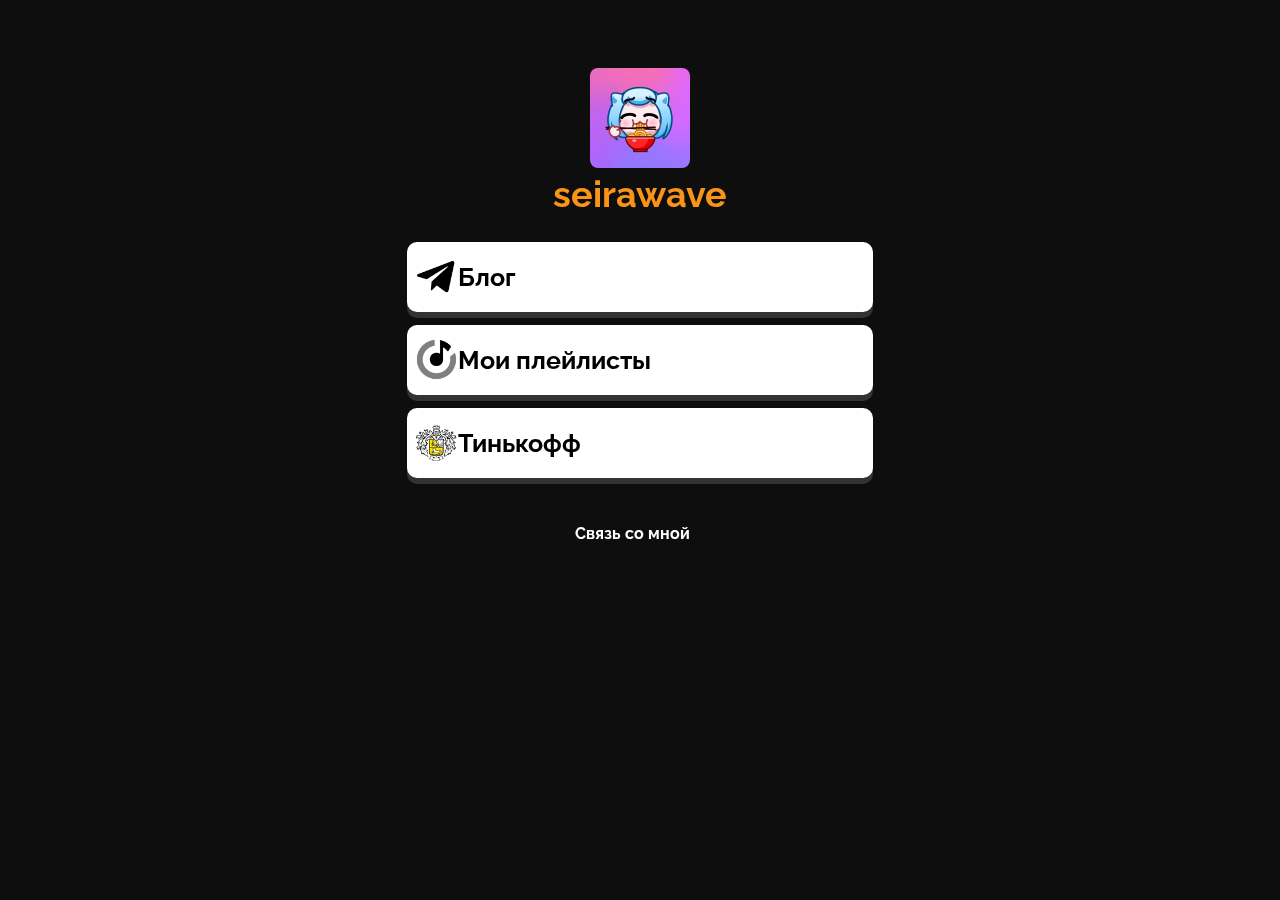
<file: index.html>
<!DOCTYPE html>
<html>

<head>
    <meta charset="UTF-8">
    <link rel="stylesheet" href="style.css">
    <meta name="viewport" content="width=device-width, initial-scale=1.0">
        <title> Home | seirawve</title>
        <link rel="preconnect" href="https://fonts.googleapis.com">
        <link rel="preconnect" href="https://fonts.gstatic.com" crossorigin>
        <link href="https://fonts.googleapis.com/css2?family=Raleway&display=swap" rel="stylesheet">
    
    <link rel="apple-touch-icon" sizes="57x57" href="assets/logo/apple-icon-57x57.png">
    <link rel="apple-touch-icon" sizes="60x60" href="assets/logo/apple-icon-60x60.png">
    <link rel="apple-touch-icon" sizes="72x72" href="assets/logo/apple-icon-72x72.png">
    <link rel="apple-touch-icon" sizes="76x76" href="assets/logo/apple-icon-76x76.png">
    <link rel="apple-touch-icon" sizes="114x114" href="assets/logo/apple-icon-114x114.png">
    <link rel="apple-touch-icon" sizes="120x120" href="assets/logo/apple-icon-120x120.png">
    <link rel="apple-touch-icon" sizes="144x144" href="assets/logo/apple-icon-144x144.png">
    <link rel="apple-touch-icon" sizes="152x152" href="assets/logo/apple-icon-152x152.png">
    <link rel="apple-touch-icon" sizes="180x180" href="assets/logo/apple-icon-180x180.png">
    <link rel="icon" type="image/png" sizes="192x192"  href="assets/logo/android-icon-192x192.png">
    <link rel="icon" type="image/png" sizes="32x32" href="assets/logo/favicon-32x32.png">
    <link rel="icon" type="image/png" sizes="96x96" href="assets/logo/favicon-96x96.png">
    <link rel="icon" type="image/png" sizes="16x16" href="assets/logo/favicon-16x16.png">
    <link rel="manifest" href="/manifest.json">
    <meta name="msapplication-TileColor" content="#ffffff">
    <meta name="msapplication-TileImage" content="/ms-icon-144x144.png">
    <meta name="theme-color" content="#ffffff">
    <link rel="preconnect" href="https://fonts.googleapis.com">
<link rel="preconnect" href="https://fonts.gstatic.com" crossorigin>
<link href="https://fonts.googleapis.com/css2?family=Raleway:wght@400;600&display=swap" rel="stylesheet">
<script src="https://ajax.googleapis.com/ajax/libs/jquery/3.5.1/jquery.min.js"></script>
        <script>
            function discord() {
            prompt("Скопируй и вставь в Discord", "seirawave#3319");
            }
            
        </script>
        <script>
            $(document).ready(function() {    
              $("body").css("opacity", "1");
            });
          </script>


    </head>
    <body>
          
    <header class="header">
    <nav class="nav">
        <a class="nav__link" href="#"> </a>
    </nav>
                    
        <div class="Ya">
        <img id="pfp" src="assets/pfp.webp" alt="тут был андрюша"></img>
        <span id="Name">seirawave</span>
        </div>

        
           
       
    <div id='links'>
            <a class='link' href='https://t.me/seiratg' target='_blank'><img src="assets/blacks/tg.png" height="43">Блог</a>
            <a class='link' href='https://music.yandex.ru/users/L1fab/playlists' target='_blank'><img src="assets/blacks/ym.png" height="43">Мои плейлисты</a>
                <a class='link' href='https://www.tinkoff.ru/rm/nesmeyanov.aleksandr30/5SAgc59009' target='_blank'><img src="assets/blacks/tinkoff.png" height="43">Тинькофф</a>
            </div>

            <div id='links'>
                
            </div>

            <div id="linksbutton">
            <a class="links" href="dm" style="border-radius: 8px;"><br>Связь со мной</a>
            </div>
    </div>

</header>

                    
    </body>
    </html>
</file>
<file: 404/index.html>
<html>
<head>
    <meta charset="UTF-8">
    <link rel="stylesheet" href="../style.css">
    <meta name="viewport" content="width=device-width, initial-scale=1.0">
        <title> 404 | seirawave</title>
        <link rel="preconnect" href="https://fonts.googleapis.com">
        <link rel="preconnect" href="https://fonts.gstatic.com" crossorigin>
        <link href="https://fonts.googleapis.com/css2?family=Raleway&display=swap" rel="stylesheet">

        <link rel="apple-touch-icon" sizes="57x57" href="assets/logo/apple-icon-57x57.png">
        <link rel="apple-touch-icon" sizes="60x60" href="assets/logo/apple-icon-60x60.png">
        <link rel="apple-touch-icon" sizes="72x72" href="assets/logo/apple-icon-72x72.png">
        <link rel="apple-touch-icon" sizes="76x76" href="assets/logo/apple-icon-76x76.png">
        <link rel="apple-touch-icon" sizes="114x114" href="assets/logo/apple-icon-114x114.png">
        <link rel="apple-touch-icon" sizes="120x120" href="assets/logo/apple-icon-120x120.png">
        <link rel="apple-touch-icon" sizes="144x144" href="assets/logo/apple-icon-144x144.png">
        <link rel="apple-touch-icon" sizes="152x152" href="assets/logo/apple-icon-152x152.png">
        <link rel="apple-touch-icon" sizes="180x180" href="assets/logo/apple-icon-180x180.png">
        <link rel="icon" type="image/png" sizes="192x192"  href="assets/logo/android-icon-192x192.png">
        <link rel="icon" type="image/png" sizes="32x32" href="assets/logo/favicon-32x32.png">
        <link rel="icon" type="image/png" sizes="96x96" href="assets/logo/favicon-96x96.png">
        <link rel="icon" type="image/png" sizes="16x16" href="assets/logo/favicon-16x16.png">
        <link rel="manifest" href="/manifest.json">
        <meta name="msapplication-TileColor" content="#ffffff">
        <meta name="msapplication-TileImage" content="/ms-icon-144x144.png">
        <meta name="theme-color" content="#ffffff">
        <link rel="preconnect" href="https://fonts.googleapis.com">
    <link rel="preconnect" href="https://fonts.gstatic.com" crossorigin>
    <link href="https://fonts.googleapis.com/css2?family=Raleway:wght@400;600&display=swap" rel="stylesheet">

</head>
<body>
    <video width="1920" height="1080" controls autoplay>
        <source src="../assets/404.mp4" type="video/mp4">
        
      Your browser does not support the video tag.
      </video>
             
</body>
</html>
</file>
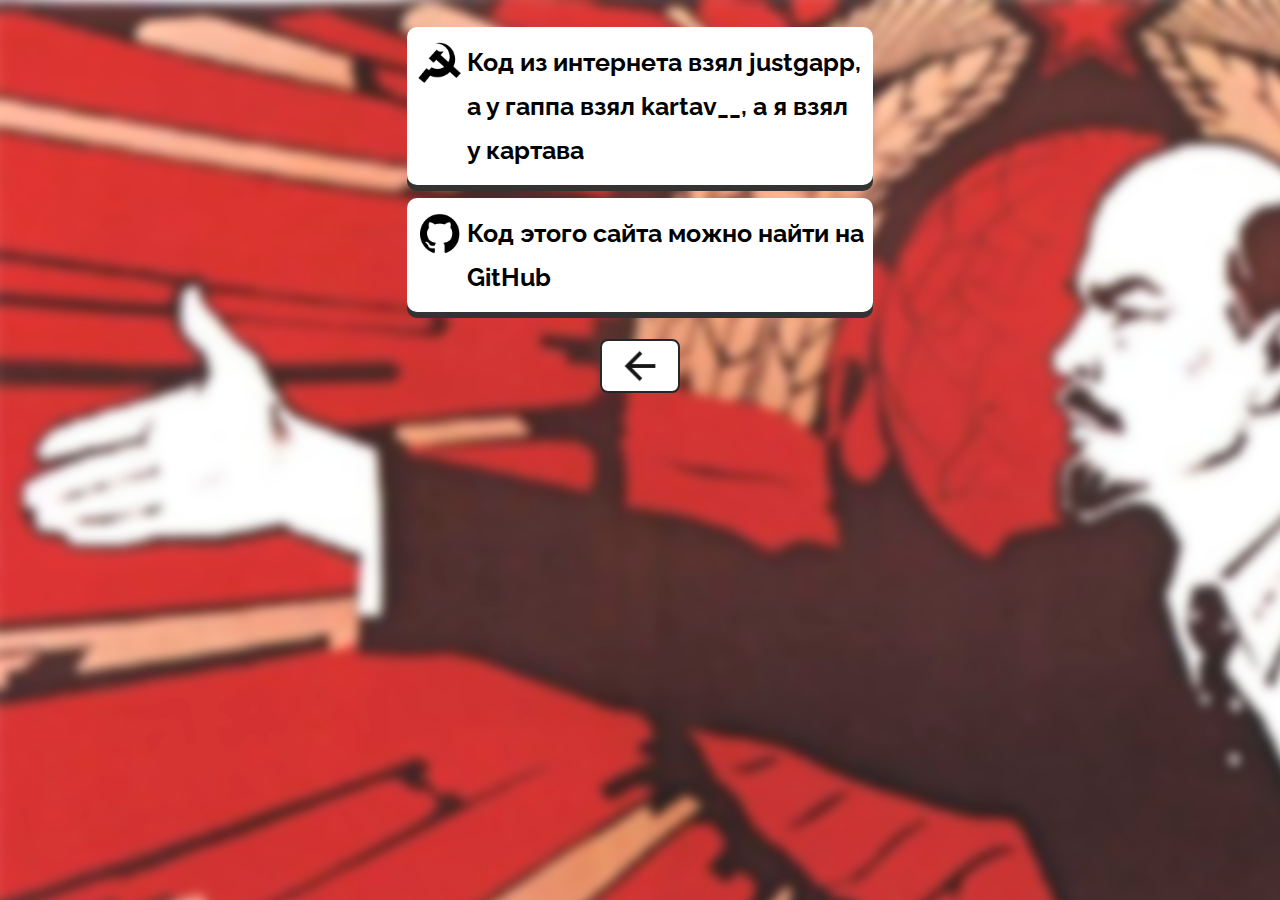
<file: code/index.html>
<html>
<head>
    <meta charset="UTF-8">
    <link rel="stylesheet" href="../nash.css">
    <meta name="viewport" content="width=device-width, initial-scale=1.0">
        <title> Credits | seirawave</title>
        <link rel="preconnect" href="https://fonts.googleapis.com">
        <link rel="preconnect" href="https://fonts.gstatic.com" crossorigin>
        <link href="https://fonts.googleapis.com/css2?family=Raleway&display=swap" rel="stylesheet">

        <link rel="apple-touch-icon" sizes="57x57" href="assets/logo/apple-icon-57x57.png">
        <link rel="apple-touch-icon" sizes="60x60" href="assets/logo/apple-icon-60x60.png">
        <link rel="apple-touch-icon" sizes="72x72" href="assets/logo/apple-icon-72x72.png">
        <link rel="apple-touch-icon" sizes="76x76" href="assets/logo/apple-icon-76x76.png">
        <link rel="apple-touch-icon" sizes="114x114" href="assets/logo/apple-icon-114x114.png">
        <link rel="apple-touch-icon" sizes="120x120" href="assets/logo/apple-icon-120x120.png">
        <link rel="apple-touch-icon" sizes="144x144" href="assets/logo/apple-icon-144x144.png">
        <link rel="apple-touch-icon" sizes="152x152" href="assets/logo/apple-icon-152x152.png">
        <link rel="apple-touch-icon" sizes="180x180" href="assets/logo/apple-icon-180x180.png">
        <link rel="icon" type="image/png" sizes="192x192"  href="assets/logo/android-icon-192x192.png">
        <link rel="icon" type="image/png" sizes="32x32" href="assets/logo/favicon-32x32.png">
        <link rel="icon" type="image/png" sizes="96x96" href="assets/logo/favicon-96x96.png">
        <link rel="icon" type="image/png" sizes="16x16" href="assets/logo/favicon-16x16.png">
        <link rel="manifest" href="/manifest.json">
        <meta name="msapplication-TileColor" content="#ffffff">
        <meta name="msapplication-TileImage" content="/ms-icon-144x144.png">
        <meta name="theme-color" content="#ffffff">
        <link rel="preconnect" href="https://fonts.googleapis.com">
    <link rel="preconnect" href="https://fonts.gstatic.com" crossorigin>
    <link href="https://fonts.googleapis.com/css2?family=Raleway:wght@400;600&display=swap" rel="stylesheet">

</head>
<body>
<header class="header">
<nav class="nav">
    <a class="nav__link" href="#"> </a>
</nav>
              
   

    <div id='links'>
        <a class='link' target='_blank'><img src="../assets/communism/2.png" height="46">Код из интернета взял justgapp, а у гаппа взял kartav__, а я взял у картава</a>
        <a class='link' href="https://github.com/seirawave" target='_blank'><img src="../assets/blacks/github.png" height="46">Код этого сайта можно найти на GitHub</a>

        </div>
</div>     
<div id="linksbutton">
    <a class="links" href="../" target="_self" style="border-radius: 8px;"><img src="../assets/blacks/back.png" height="46"><br></a></img>
    
</div>
          </div>
                
</body>
</html>
</file>
<file: style.css>
body {
	font-family: 'Raleway', sans-serif;
	font-size: 15px;
	background-color: #0e0e0f;
}


/* Header, башка  */
.header {
    width: 100%;
    height: 60px;

    background-color: rgba(0, 0, 0, 0);

    position: fixed;
    top: 0;
    left: 0;
    right: 0;
    z-index: 1000;
}

/* Nav, я в душе не чаю что это, я это украл из кода мишы */
.nav {
    font-family: 'Orbitron', sans-serif;
    font-size: 20px;
    
    display: flex;
    justify-content: center;
    height: 100%;
}

.nav__link {
    display: flex;
    align-items: center;
    padding: 0 20px;

    color: #fff;
    text-decoration: none;
}


/*гребанный градиент, как же я его ненавижу*/

.grad1ent {
	position: absolute;
	top: 100;
	left: 100;
	z-index: 100;
}


#pfp {
	width: 100px;
	height: 100px;
	display: block;
    margin: 8px auto 13px;
    border-radius: 8px;
    margin-bottom: 5px;
}

/*Фон*/

.video_media {
	width: 100%;
	height: auto;
	filter: brightness(100%);

	position: relative;
	top: 0;
	left: 0;
	z-index: 10;
}
	  
/*шо це такое*/
    
 .ya {
	max-width: 650px;
    margin: auto;
    position: absolute;
    left: 50%;
    top: 90%;
    transform: translate(-50%, -50%);

 }

 #Name {
 color: #F99417;
 font-size: 36px;
 font-weight: 700;
 display: block;
 font-family: 'Raleway', sans-serif;
 width: 100%;
 text-align: center;
 margin-top: 5px;
 }

#About {

	text-align: center;
    color: #fff;
    font-size: 18px;
    font-weight: 600;
    display: block;
	line-height: 1.25;
margin-top: 5px;
 font-family: 'Raleway', sans-serif;
 width: 100%;
}
 #links { 
	color: white;
	font-size: 1rem;
	font-weight: 600;
	line-height: 1.25;
	font-family: var(--font);
	width: 100%;
	text-align: center;
	text-decoration: none;
	max-width: 525px;
}





 #otherr {
	color: white;
	font-size: 1rem;
	font-weight: 600;
	line-height: 1.25;
	display: block;
	font-family: var(--font);
	width: 100%;
	text-align: center;
	text-decoration: none;
	max-width: 525px;
}


/*Пнльки Тска...*/

#links {
	max-width: 500px;
	width: auto;
	display: block;
	margin: 27px auto;
}

@media only screen and (max-width: 700px) {
	#links {
		margin-left: 3%;
		margin-right: 3%;
	}
    .night_mode {
		margin-right: 40%;
	}
}

.h1-text {
 display: block;
 margin-top: 25px;
 margin-bottom: 25px;
 text-align: left;
 color: White;
 
}

.link {
	display: flex;
	background-color: #ffffff;
	color: rgb(0, 0, 0);
	font-family: var(--font);
	text-align: -webkit-left;
	/* margin-bottom: 28px; */
	line-height: 1.76;
	/* padding: 17px; */
	text-decoration: none;
	font-size: 25px;
	font-weight: bold;
	transition: all 0.15s;
	box-shadow: 0px 6px #333333;
	padding: 13px 8px;
	margin: 13px 17px;
	border-radius: 10px;
}

.link:hover {
	/* background: #019489; */
	box-shadow: 0px 8px #414040;
	transform: translateY(-2px);
}

.link:active {
	transform: translateY(6px);
	box-shadow: 0px 0px #007569;
}

.links {
	padding: 2px 15px;
    transition: all .25s cubic-bezier(.08, .59, .29, .99);
    color: #ffffff;
    font-family: var(--font);
    text-align: center;
    text-decoration: none;
    font-size: 1rem;
    font-weight: bold;
}
.logo {
    position: static;
    display: block;
    margin-top: 0px;
    margin-left: 5px;
    transition: all 0.15s ease;
    opacity: 100%;
}

.logo {
    position: static;
    display: block;
    margin-top: 0px;
    margin-left: 5px;
    transition: all 0.15s ease;
    opacity: 100%;
}

.logo1 {
    position: static;
    display: block;
    margin-top: 0px;
    margin-left: 5px;
    transition: all 0.15s ease;
    opacity: 100%;
}

.list {
	padding-left: 727px;
	color: #7e7e7e;
}

ul {
	display: block;
	list-style-type: disc;
	margin-block-start: 1.3em;
	margin-block-end: 1em;
	margin-inline-start: 0px;
	margin-inline-end: 0px;
	padding-inline-start: 40px;
}

.link-other {


	color: white;
}


#linksbutton {
    width: auto;
    text-align: center;
    margin: 7px auto 20px auto;
}



.footer {
	display: flex;
	height: 50px;
	color: white;
	
  }
  
  .footer .copyright {
	align-self: center;
	margin: 0 auto;
	text-decoration: none;
	color: white;
  }
</file>
<file: nash.css>
body {
	font-family: 'Raleway', sans-serif;
	font-size: 20px;
	background-image: url('assets/communism/1.png');
}

 #links {
	color: white;
	font-size: 1rem;
	font-weight: 600;
	line-height: 1.25;
	font-family: var(--font);
	width: 100%;
	text-align: center;
	text-decoration: none;
	max-width: 525px;
}


#links {
	max-width: 500px;
	width: auto;
	display: block;
	margin: 27px auto;
}

@media only screen and (max-width: 700px) {
	#links {
		margin-left: 3%;
		margin-right: 3%;
	}
    .night_mode {
		margin-right: 40%;
	}
}

.h1-text {
 display: block;
 margin-top: 25px;
 margin-bottom: 25px;
 text-align: left;
 color: White;
 
}

.link {
	display: flex;
	background-color: #ffffff;
	color: rgb(0, 0, 0);
	font-family: var(--font);
	text-align: -webkit-left;
	/* margin-bottom: 28px; */
	line-height: 1.76;
	/* padding: 17px; */
	text-decoration: none;
	font-size: 25px;
	font-weight: bold;
	transition: all 0.15s;
	box-shadow: 0px 6px #333333;
	padding: 13px 8px;
	margin: 13px 17px;
	border-radius: 10px;
}

.link:hover {
	/* background: #019489; */
	box-shadow: 0px 8px #414040;
	transform: translateY(-2px);
}

.link:active {
	transform: translateY(6px);
	box-shadow: 0px 0px #007569;
}


.list {
	padding-left: 727px;
	color: #7e7e7e;
}

ul {
	display: block;
	list-style-type: disc;
	margin-block-start: 1.3em;
	margin-block-end: 1em;
	margin-inline-start: 0px;
	margin-inline-end: 0px;
	padding-inline-start: 40px;
}

.link-other {


	color: white;
}


#linksbutton {
    width: auto;
    text-align: center;
    margin: 7px auto 20px auto;
}

.links {
    display: inline-block;
    background-color: #ffff;
    /* margin-bottom: 10px; */
    padding: 2px 15px;
    transition: all .25s cubic-bezier(.08, .59, .29, .99);
    border: solid #272727 2px;
    color: #000000;
    font-family: var(--font);
    text-align: center;
    text-decoration: none;
    font-size: 1rem;
    font-weight: bold;
    border: solid #272727 2px;
}
</file>
